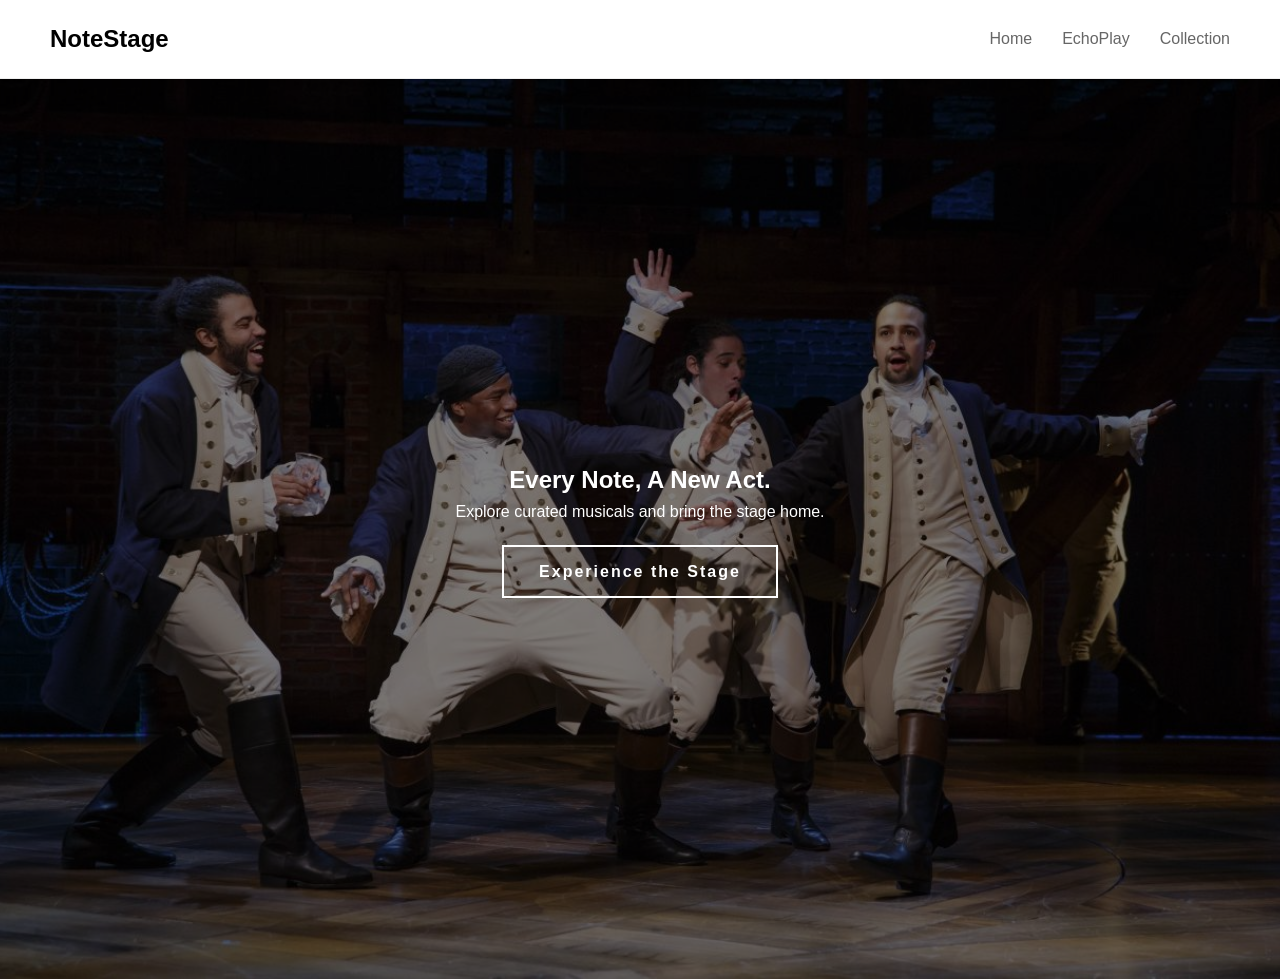
<file: index.html>
<!doctype html>
<html lang="en">
  <head>
    <meta charset="UTF-8" />
    <meta name="viewport" content="width=device-width, initial-scale=1.0" />
    <title>Home | NoteStage</title>
    <link rel="stylesheet" href="css/style.css" />
  </head>
  <body>
    <nav class="navbar">
      <div class="logo">NoteStage</div>
      <ul class="nav-links">
        <li><a href="index.html">Home</a></li>
        <li><a href="products.html">EchoPlay</a></li>
        <li><a href="cart.html">Collection</a></li>
      </ul>
    </nav>

    <section class="hero-section">
      <div class="hero-overlay">
        <div class="hero-content">
          <h1>Every Note, A New Act.</h1>
          <p>Explore curated musicals and bring the stage home.</p>
          <a href="products.html" class="btn-book">Experience the Stage</a>
        </div>
      </div>
    </section>

    <script src="js/script.js"></script>
  </body>
</html>
</file>
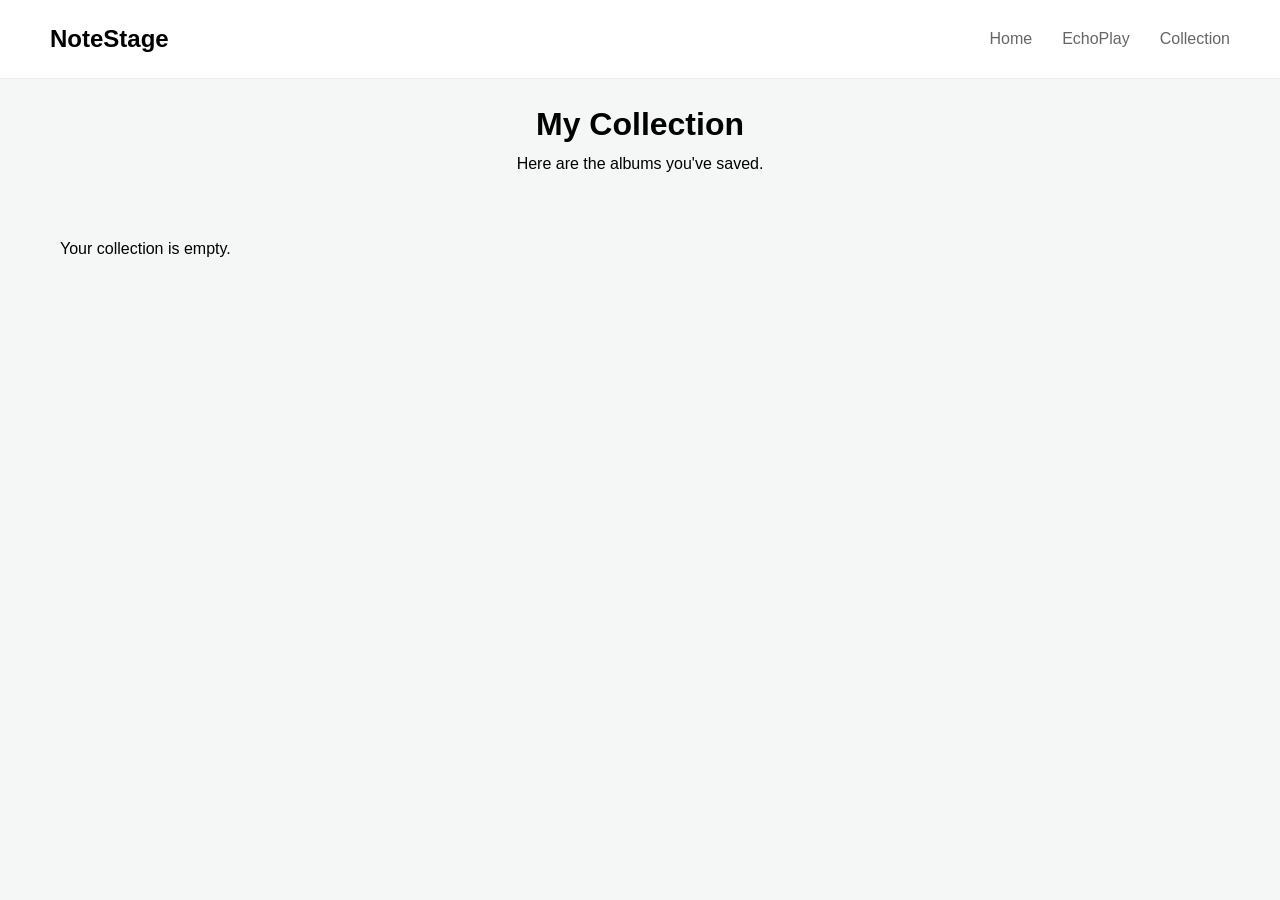
<file: cart.html>
<!doctype html>
<html lang="en">
  <head>
    <meta charset="UTF-8" />
    <meta name="viewport" content="width=device-width, initial-scale=1.0" />
    <title>My Collection | NoteStage</title>
    <link rel="stylesheet" href="css/style.css" />
  </head>
  <body>
    <nav class="navbar">
      <div class="logo">NoteStage</div>
      <ul class="nav-links">
        <li><a href="index.html">Home</a></li>
        <li><a href="products.html">EchoPlay</a></li>
        <li><a href="cart.html">Collection</a></li>
      </ul>
    </nav>

    <header style="text-align: center; padding: 20px">
      <h1>My Collection</h1>
      <p>Here are the albums you've saved.</p>
    </header>

    <main class="product-grid" id="collection-list"></main>

    <script src="js/script.js"></script>
  </body>
</html>
</file>
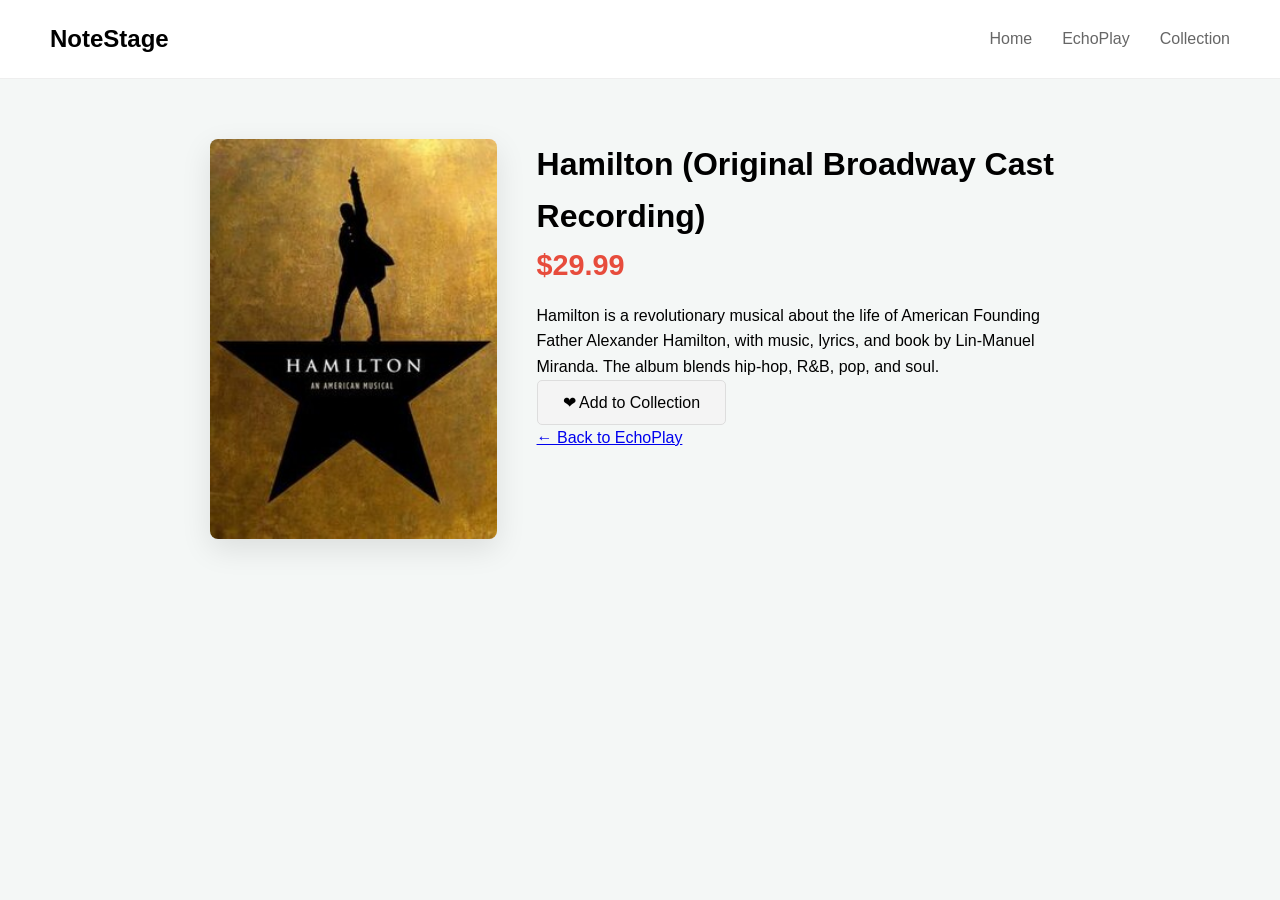
<file: product.html>
<!doctype html>
<html lang="en">
  <head>
    <meta charset="UTF-8" />
    <meta name="viewport" content="width=device-width, initial-scale=1.0" />
    <title>Hamilton | NoteStage</title>
    <link rel="stylesheet" href="css/style.css" />
  </head>
  <body>
    <nav class="navbar">
      <div class="logo">NoteStage</div>
      <ul class="nav-links">
        <li><a href="index.html">Home</a></li>
        <li><a href="products.html">EchoPlay</a></li>
        <li><a href="cart.html">Collection</a></li>
      </ul>
    </nav>

    <main class="detail-container">
      <div class="detail-content">
        <img src="img/album3.png" alt="Hamilton" class="detail-img" />

        <div class="detail-text">
          <h1>Hamilton (Original Broadway Cast Recording)</h1>

          <p class="detail-price">$29.99</p>

          <p class="description">
            Hamilton is a revolutionary musical about the life of American
            Founding Father Alexander Hamilton, with music, lyrics, and book by
            Lin-Manuel Miranda. The album blends hip-hop, R&B, pop, and soul.
          </p>

          <button
            class="fav-btn-large"
            data-id="Hamilton"
            data-img="img/album3.png"
            onclick="toggleFavorite(this, 'Hamilton')"
          >
            ❤ Add to Collection
          </button>

          <div class="back-link">
            <a href="products.html">← Back to EchoPlay</a>
          </div>
        </div>
      </div>
    </main>

    <script src="js/script.js"></script>
  </body>
</html>
</file>
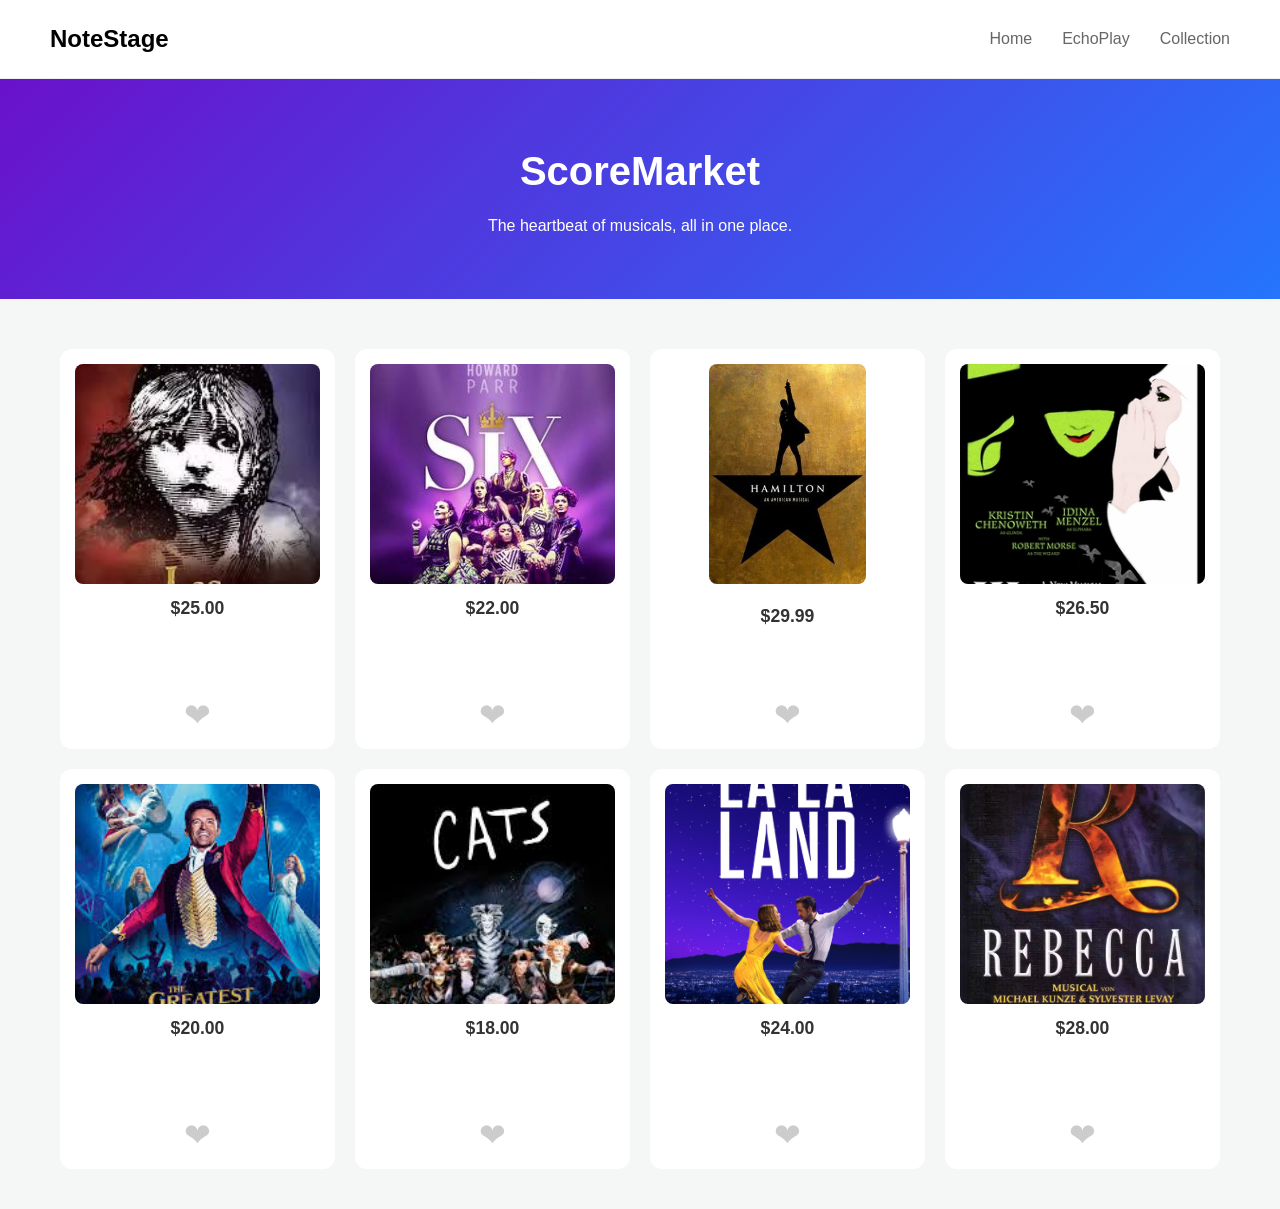
<file: products.html>
<!doctype html>
<html lang="en">
  <head>
    <meta charset="UTF-8" />
    <meta name="viewport" content="width=device-width, initial-scale=1.0" />
    <title>NoteStage | EchoPlay</title>
    <link rel="stylesheet" href="css/style.css" />
  </head>
  <body>
    <nav class="navbar">
      <div class="logo">NoteStage</div>
      <ul class="nav-links">
        <li><a href="index.html">Home</a></li>
        <li><a href="products.html">EchoPlay</a></li>
        <li><a href="cart.html">Collection</a></li>
      </ul>
    </nav>

    <header class="EchoPlay-header">
      <h1>ScoreMarket</h1>
      <p>The heartbeat of musicals, all in one place.</p>
    </header>

    <main class="product-grid">
      <div class="product-item">
        <img src="img/album1.png" alt="Les Misérables" />
        <p class="price">$25.00</p>
        <button
          class="fav-btn"
          data-id="Les Misérables"
          data-img="img/album1.png"
          onclick="toggleFavorite(this, 'Les Misérables')"
        >
          ❤
        </button>
      </div>

      <div class="product-item">
        <img src="img/album2.png" alt="Six" />
        <p class="price">$22.00</p>
        <button
          class="fav-btn"
          data-id="Six"
          data-img="img/album2.png"
          onclick="toggleFavorite(this, 'Six')"
        >
          ❤
        </button>
      </div>

      <div class="product-item">
        <a href="product.html">
          <img src="img/album3.png" alt="Hamilton" />
        </a>
        <p class="price">$29.99</p>
        <button
          class="fav-btn"
          data-id="Hamilton"
          data-img="img/album3.png"
          onclick="toggleFavorite(this, 'Hamilton')"
        >
          ❤
        </button>
      </div>

      <div class="product-item">
        <img src="img/album4.png" alt="Wicked" />
        <p class="price">$26.50</p>
        <button
          class="fav-btn"
          data-id="Wicked"
          data-img="img/album4.png"
          onclick="toggleFavorite(this, 'Wicked')"
        >
          ❤
        </button>
      </div>

      <div class="product-item">
        <img src="img/album5.png" alt="The Greatest Showman" />
        <p class="price">$20.00</p>
        <button
          class="fav-btn"
          data-id="The Greatest Showman"
          data-img="img/album5.png"
          onclick="toggleFavorite(this, 'The Greatest Showman')"
        >
          ❤
        </button>
      </div>

      <div class="product-item">
        <img src="img/album6.png" alt="Cats" />
        <p class="price">$18.00</p>
        <button
          class="fav-btn"
          data-id="Cats"
          data-img="img/album6.png"
          onclick="toggleFavorite(this, 'Cats')"
        >
          ❤
        </button>
      </div>

      <div class="product-item">
        <img src="img/album7.png" alt="LaLa Land" />
        <p class="price">$24.00</p>
        <button
          class="fav-btn"
          data-id="LaLa Land"
          data-img="img/album7.png"
          onclick="toggleFavorite(this, 'LaLa Land')"
        >
          ❤
        </button>
      </div>

      <div class="product-item">
        <img src="img/album8.png" alt="Rebecca" />
        <p class="price">$28.00</p>
        <button
          class="fav-btn"
          data-id="Rebecca"
          data-img="img/album8.png"
          onclick="toggleFavorite(this, 'Rebecca')"
        >
          ❤
        </button>
      </div>
    </main>

    <script src="js/script.js"></script>
  </body>
</html>
</file>
<file: css/style.css>
/* --- Reset & Base --- */
* {
  margin: 0;
  padding: 0;
  box-sizing: border-box;
}

body {
  font-family: sans-serif;
  line-height: 1.6;
  background-color: #f4f7f6;
}

/* --- Navigation Bar --- */
.navbar {
  display: flex;
  justify-content: space-between;
  align-items: center;
  padding: 20px 50px;
  background-color: #fff;
  border-bottom: 1px solid #eee;
}

.logo {
  font-size: 1.5rem;
  font-weight: 800;
}

.nav-links {
  display: flex;
  list-style: none;
  gap: 30px;
}

.nav-links a {
  text-decoration: none;
  color: #666;
}

.EchoPlay-header {
  text-align: center;
  padding: 60px 20px;
  background: linear-gradient(135deg, #6a11cb, #2575fc);
  color: white;
  margin-bottom: 30px;
}

.EchoPlay-header h1 {
  font-size: 2.5rem;
  margin-bottom: 10px;
}

.product-grid {
  display: grid;
  grid-template-columns: repeat(4, 1fr);
  gap: 20px;
  padding: 20px;
  max-width: 1200px;
  margin: 20px auto;
}

/* --- Album Card --- */
.product-item {
  border: none;
  border-radius: 12px;
  padding: 15px;
  height: 400px;
  display: flex;
  flex-direction: column;
  align-items: center;
  background: #ffffff;
  transition:
    transform 0.3s ease,
    box-shadow 0.3s ease;
}

.product-item:hover {
  transform: translateY(-10px);
  box-shadow: 0 15px 30px rgba(0, 0, 0, 0.15);
}

.product-item img {
  width: 100%;
  height: 220px;
  object-fit: cover;
  border-radius: 8px;
  background-color: #f9f9f9;
}

.price {
  font-size: 1.1rem;
  font-weight: bold;
  color: #333;
  margin-top: 10px;
}

/* --- Favorite Button --- */
.fav-btn {
  background: none;
  border: none;
  font-size: 2rem;
  color: #ccc;
  cursor: pointer;
  margin-top: auto;
}

.fav-btn.active {
  color: #e74c3c;
}

/* --- Detail Page --- */
.detail-container {
  padding: 60px 20px;
  max-width: 900px;
  margin: 0 auto;
}

.detail-content {
  display: flex;
  gap: 40px;
}

.detail-img {
  width: 400px;
  height: 400px;
  object-fit: contain;
  border-radius: 8px;
  box-shadow: 0 10px 30px rgba(0, 0, 0, 0.1);
}

.detail-price {
  font-size: 1.8rem;
  color: #e74c3c;
  font-weight: bold;
  margin-bottom: 15px;
  display: block;
}

.fav-btn-large {
  padding: 12px 25px;
  background-color: #f4f4f4;
  border: 1px solid #ddd;
  border-radius: 5px;
  cursor: pointer;
  font-size: 1rem;
}

.fav-btn-large.active {
  background-color: #e74c3c;
  color: white;
  border-color: #e74c3c;
}

/* --- Hero Section --- */
.hero-section {
  height: 100vh;
  background-image: url("../img/album9.png");
  background-size: cover;
  background-position: center;
  background-repeat: no-repeat;
  position: relative;
}

.hero-overlay {
  background: rgba(0, 0, 0, 0.5);
  width: 100%;
  height: 100%;
  display: flex;
  flex-direction: column;
  justify-content: center;
  align-items: center;
}

.hero-content {
  text-align: center;
  color: #ffffff;
  max-width: 800px;
  padding: 20px;
}

.btn-book {
  display: inline-block;
  margin-top: 20px;
  padding: 12px 35px;
  border: 2px solid #ffffff;
  color: #ffffff;
  text-decoration: none;
  font-weight: bold;
  letter-spacing: 2px;
}

@media (max-width: 992px) {
  .product-grid {
    grid-template-columns: repeat(2, 1fr);
  }
}

@media (max-width: 600px) {
  .product-grid {
    grid-template-columns: 1fr;
    padding: 10px;
  }

  .navbar {
    padding: 15px;
    flex-direction: column;
    gap: 15px;
  }
}
</file>
